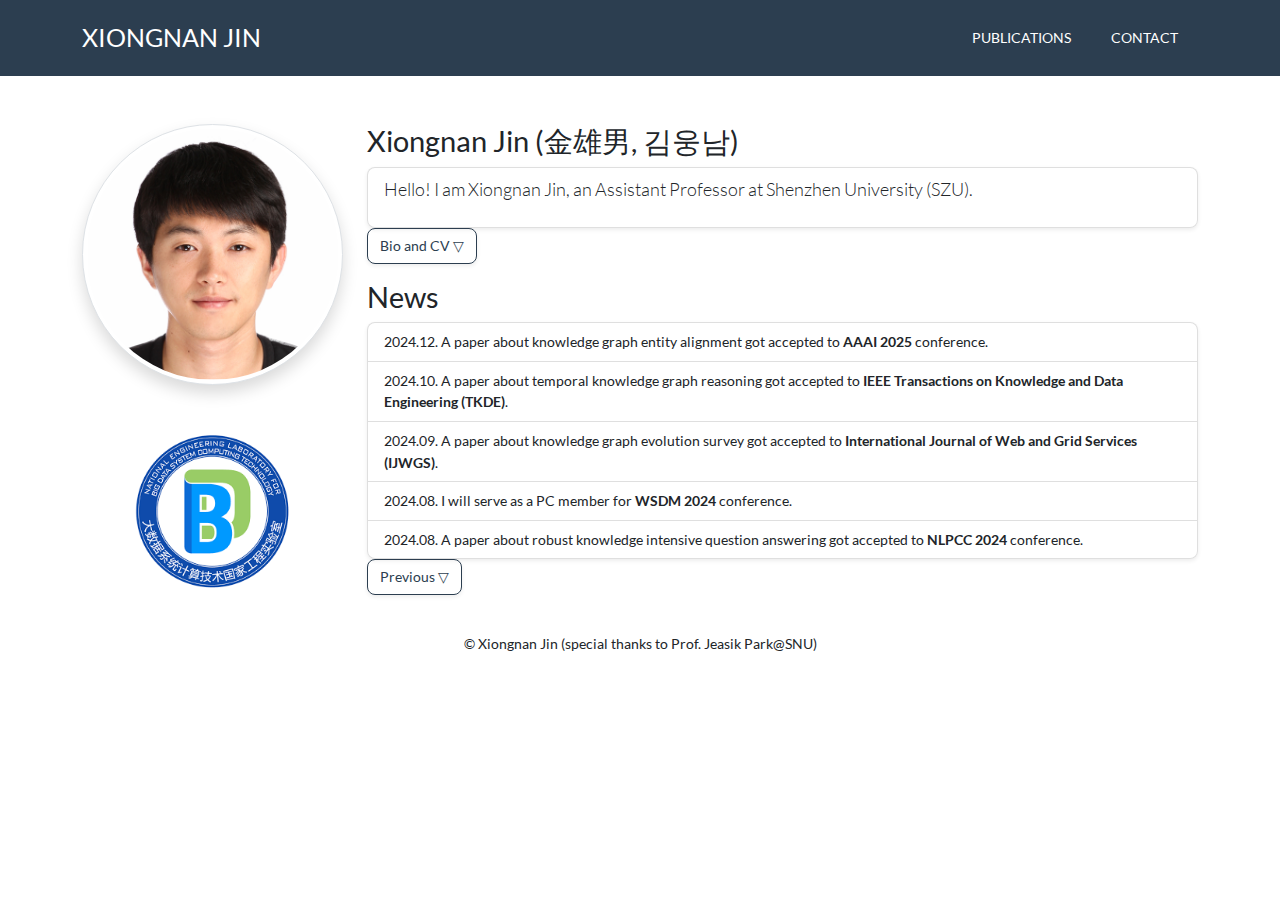
<file: index.html>
<!DOCTYPE html>
<html lang="en">

<head>
	<link rel="shortcut icon" type="image/x-icon" href="https://jinxiongnan.github.io/favicon.ico">
    <meta charset="utf-8">
    <meta http-equiv="X-UA-Compatible" content="IE=edge">
    <meta name="viewport" content="width=device-width, initial-scale=1">
    <meta name="description" content="">
    <meta name="author" content="">
    <title>Xiongnan Jin</title>
    <!-- Custom CSS (https://github.com/StartBootstrap/startbootstrap-freelancer/releases/tag/v7.0.5)-->
    <link href="static/css/styles.css" rel="stylesheet">
    <!-- Custom Fonts -->
    <link href="static/css/0176e2918d074e978fd68b833f3565b9.css" rel="stylesheet" type="text/css">
</head>

<body id="page-top" class="index">

<nav class="navbar navbar-expand-lg bg-secondary fixed-top text-uppercase" id="mainNav">
	<div class="container">
		<a class="navbar-brand" href="https://jinxiongnan.github.io">Xiongnan Jin</a>
		<button class="navbar-toggler font-weight-bold bg-primary text-white" type="button" data-bs-toggle="collapse" data-bs-target="#navbarResponsive" aria-controls="navbarResponsive" aria-expanded="false" aria-label="Toggle navigation">
			Menu
			<i class="fas fa-bars"></i>
		</button>
		<div class="collapse navbar-collapse" id="navbarResponsive">
			<ul class="navbar-nav ms-auto">
				<li class="nav-item mx-0 mx-lg-1"><a class="nav-link py-3 px-0 px-lg-3" href="https://jinxiongnan.github.io"></a></li>
				<li class="nav-item mx-0 mx-lg-1"><a class="nav-link  py-3 px-0 px-lg-3" href="https://jinxiongnan.github.io/publications">Publications</a></li>
				<li class="nav-item mx-0 mx-lg-1"><a class="nav-link  py-3 px-0 px-lg-3" href="https://jinxiongnan.github.io/contact">Contact</a></li>
			</ul>
		</div>
	</div>
</nav>


<div class="container mt-4">
	<div class="row gx-4 gy-4">
		<div class="col-lg-12 text-start">
			<h3><br></h3>
			<h3><br></h3>
		</div>
		<div class="col-lg-3" style="display: grid; place-items: center;">
			<img src="static/picture/xiongnan.jpg" class="shadow rounded-circle img-thumbnail">
			<br>
			<br>
			<a href="https://jinxiongnan.github.io/lab"><img src="static/picture/lab_logo.png" class="img-thumbnail" width="200" height="200" style="border: none;"></a>
		</div>
		<div class="col-lg-9">
			<h2>Xiongnan Jin (金雄男, 김웅남)</h2>
			<ul class="list-group shadow-sm">
				<li class="list-group-item">
					<p class="lead">Hello! I am Xiongnan Jin, an Assistant Professor at Shenzhen University (SZU).</p>
				</li>
			</ul>
			<button class="btn btn-outline-secondary shadow-sm" type="button" data-bs-toggle="collapse" data-bs-target="#bio" aria-expanded="false" aria-controls="bio">
				Bio and CV &#9661;
			</button>
			<div class="collapse" id="bio">
				<ul class="list-group shadow-sm">
					<li class="list-group-item">
Xiongnan Jin is an Assistant Professor at <a href="https://en.szu.edu.cn/" target="_blank">Shenzhen University</a>. He received his Bachelor’s degree from <a href="https://www.zju.edu.cn/english/" target="_blank">Zhejiang University</a>, 
and integrated Ph.D. degree from <a href="https://yonsei.ac.kr/" target="_blank">Yonsei University</a> (supervised by <a href="https://scholar.google.com/citations?user=xFohNkYAAAAJ&hl=en&oi=ao" target="_blank">Prof. Kyong-Ho Lee</a>). 
Before joining Shenzhen University, he was a senior researcher at <a href="https://en.zhejianglab.cn/" target="_blank">Zhejiang Lab</a> and a post-doc researcher at <a href="https://https://www.nist.gov/" target="_blank">National Institute of Standards and Technology (NIST)</a>. 
His research interests lie on artificial intelligence topics, such as knowledge graphs, large models, multi-modal data, data mining, and natural language processing.</li>
					<li class="list-group-item">
						<img src = "static/picture/file-down.svg" width="32" height="32"><a href="cv_xiongnanjin.pdf" target="_blank">cv_xiongnanjin.pdf (updated on 2024/03/09)</a>
					</li>
				</ul>
			</div>
			<p></p>
			<h2>News</h2>
			<ul class="list-group shadow-sm">
				<li class="list-group-item">
					2024.12. A paper about knowledge graph entity alignment got accepted to <b>AAAI 2025</b> conference.
				</li>
				<li class="list-group-item">
					2024.10. A paper about temporal knowledge graph reasoning got accepted to <b>IEEE Transactions on Knowledge and Data Engineering (TKDE)</b>.
				</li>
				<li class="list-group-item">
					2024.09. A paper about knowledge graph evolution survey got accepted to <b>International Journal of Web and Grid Services (IJWGS)</b>.
				</li>
				<li class="list-group-item">
					2024.08. I will serve as a PC member for <b>WSDM 2024</b> conference.
				</li>
				<li class="list-group-item">
					2024.08. A paper about robust knowledge intensive question answering got accepted to <b>NLPCC 2024</b> conference.
				</li>
			</ul>
			<button class="btn btn-outline-secondary shadow-sm" type="button" data-bs-toggle="collapse" data-bs-target="#previousNews" aria-expanded="false" aria-controls="previousNews">
				Previous &#9661;
			</button>
			<div class="collapse" id="previousNews">
				<ul class="list-group shadow-sm">
					<li class="list-group-item">
						2024.07. A paper about sequential recommendation got accepted to <b>CIKM 2024</b> conference.
					</li>
					<li class="list-group-item">
						2024.07. I joined <a href="https://en.szu.edu.cn/" target="_blank">Shenzhen University (SZU)</a> as an assistant professor under <a href="https://bdsc.szu.edu.cn/home?lan=en" target="_blank">Dept. BDSC</a>.
					</li>
					<li class="list-group-item">
						2024.03. A paper about reasoning in temporal knowledge graphs got accepted to <b>NAACL 2024</b> conference.
					</li>
					<li class="list-group-item">
						2024.03. A paper about cross-domain recommendation got accepted to <b>World Wide Web</b> journal.
					</li>
					<li class="list-group-item">
					2024.01. A paper about trajectory representation learning got accepted to <b>IEEE Transactions on Intelligent Transportation Systems</b> journal.
					</li>
					<li class="list-group-item">
						2023.08. A research project was granted by <b>NSFC</b>, <b>PI</b>, "Research on Few-Shot Knowledge Graph Fusion based on a Mixed Space", 24.01-26.12.
					</li>
					<li class="list-group-item">
						2023.07. A paper about next-POI recommendation got accepted to <b>ICME</b> conference.
					</li>
					<li class="list-group-item">
						2021.11. I joined <a href="https://en.zhejianglab.cn/" target="_blank">Zhejiang Lab</a> as a senior researcher.
					</li>
					<li class="list-group-item">
						2020.01. I joined <a href="https://https://www.nist.gov/" target="_blank">National Institute of Standards and Technology (NIST)</a> as a post-doc researcher.
					</li>
				</ul>
			</div>
		</div>
	</div>
</div>
<!-- Footer -->
<footer>
		<div class="container">
				<div class="row">
						<div class="col-lg-12">
								<p><br></p>
								<p class="copyright text-center">&copy; Xiongnan Jin (special thanks to Prof. Jeasik Park@SNU)</p>
								<p><br></p>
						</div>
				</div>
		</div>
</footer>

<!-- Bootstrap 5.1.3 JavaScript-->
<script src="static/js/bootstrap.min.js"></script>
<!-- Theme JavaScript for Navbar -->
<script src="static/js/scripts.js"></script>

</body>

</html>
</file>
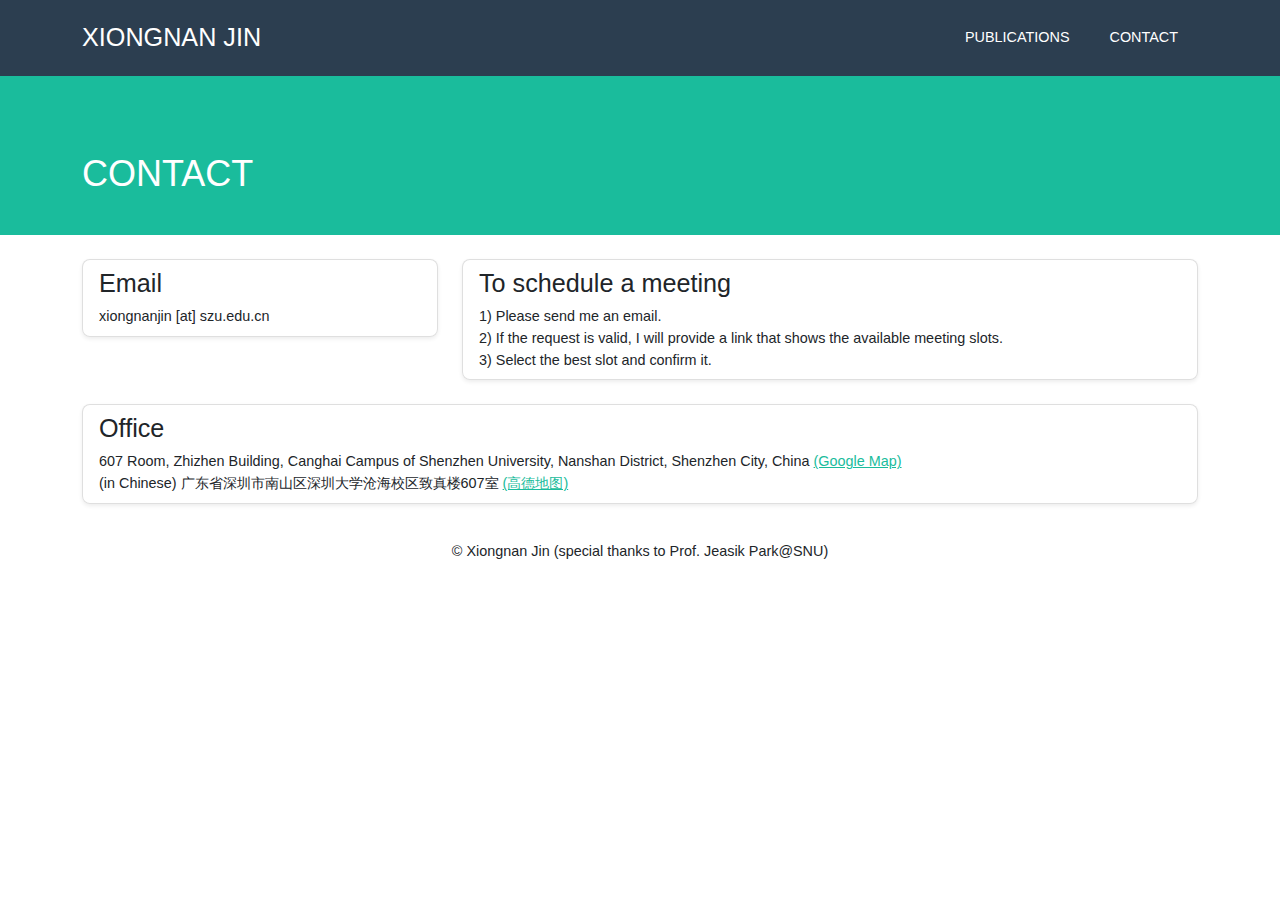
<file: contact/index.htm>
<!DOCTYPE html>
<!-- saved from url=(0027)https://jaesik.info/contact -->
<html lang="en"><head><meta http-equiv="Content-Type" content="text/html; charset=UTF-8">
    <link rel="shortcut icon" type="image/x-icon" href="https://jinxiongnan.github.io/favicon.ico">

    <meta http-equiv="X-UA-Compatible" content="IE=edge">
    <meta name="viewport" content="width=device-width, initial-scale=1">
    <meta name="description" content="">
    <meta name="author" content="">
    <title>Xiongnan Jin</title>
    <!-- Custom CSS (https://github.com/StartBootstrap/startbootstrap-freelancer/releases/tag/v7.0.5)-->
    <link href="./contact_files/styles.css" rel="stylesheet">
    <!-- Custom Fonts -->
    <link href="./contact_files/css" rel="stylesheet" type="text/css">
</head>

<body id="page-top" class="index" data-new-gr-c-s-check-loaded="14.1075.0" data-gr-ext-installed="">

<nav class="navbar navbar-expand-lg bg-secondary fixed-top text-uppercase" id="mainNav">
	<div class="container">
		<a class="navbar-brand" href="https://jinxiongnan.github.io/">Xiongnan Jin</a>
		<button class="navbar-toggler font-weight-bold bg-primary text-white" type="button" data-bs-toggle="collapse" data-bs-target="#navbarResponsive" aria-controls="navbarResponsive" aria-expanded="false" aria-label="Toggle navigation">
			Menu
			<i class="fas fa-bars"></i>
		</button>
		<div class="collapse navbar-collapse" id="navbarResponsive">
			<ul class="navbar-nav ms-auto">
				<li class="nav-item mx-0 mx-lg-1"><a class="nav-link py-3 px-0 px-lg-3" href="https://jinxiongnan.github.io"></a></li>
				<li class="nav-item mx-0 mx-lg-1"><a class="nav-link  py-3 px-0 px-lg-3" href="https://jinxiongnan.github.io/publications">Publications</a></li>
				<li class="nav-item mx-0 mx-lg-1"><a class="nav-link  py-3 px-0 px-lg-3" href="https://jinxiongnan.github.io/contact">Contact</a></li>
			</ul>
		</div>
	</div>
</nav>

<header class="masthead bg-primary text-white text-start">
	<div class="container d-flex align-items-left flex-column">
		<h1 class="text-uppercase mt-3">Contact</h1>
	</div>
</header>


<!-- Source -->
<div class="container mt-4">
	<div class="row gx-4 gy-4">
		<div class="col-lg-4 text-start">
			<ul class="list-group shadow-sm">
				<li class="list-group-item">
					<h3>Email</h3>
					xiongnanjin [at] szu.edu.cn
				</li>
			</ul>
		</div>
		<div class="col-lg-8 text-start">
			<ul class="list-group shadow-sm">
				<li class="list-group-item">
					<h3>To schedule a meeting</h3>
					1) Please send me an email.<br>
					2) If the request is valid, I will provide a link that shows the available meeting slots.<br>
					3) Select the best slot and confirm it.<br>
				</li>
			</ul>
		</div>
		<div class="col-12 text-start">
			<ul class="list-group shadow-sm">
				<li class="list-group-item">
					<h3>Office</h3>
					607 Room, Zhizhen Building, Canghai Campus of Shenzhen University, Nanshan District, Shenzhen City, China <a href="https://maps.app.goo.gl/RZrJ42y1iFU3BeuJ9" target="_blank">(Google Map)</a><br>
					(in Chinese) 广东省深圳市南山区深圳大学沧海校区致真楼607室 <a href="https://surl.amap.com/3tbRZNGYcJH/" target="_blank">(高德地图)</a><br>
				</li>
			</ul>
		</div>
	</div>
</div>
<!-- Footer -->
<footer>
		<div class="container">
				<div class="row">
						<div class="col-lg-12">
								<p><br></p>
								<p class="copyright text-center">© Xiongnan Jin (special thanks to Prof. Jeasik Park@SNU)</p>
								<p><br></p>
						</div>
				</div>
		</div>
</footer>

<!-- Bootstrap 5.1.3 JavaScript-->
<script src="./contact_files/bootstrap.min.js"></script>
<!-- Theme JavaScript for Navbar -->
<script src="./contact_files/scripts.js"></script>




</body><grammarly-desktop-integration data-grammarly-shadow-root="true"><template shadowrootmode="open"><style>
      div.grammarly-desktop-integration {
        position: absolute;
        width: 1px;
        height: 1px;
        padding: 0;
        margin: -1px;
        overflow: hidden;
        clip: rect(0, 0, 0, 0);
        white-space: nowrap;
        border: 0;
        -moz-user-select: none;
        -webkit-user-select: none;
        -ms-user-select:none;
        user-select:none;
      }

      div.grammarly-desktop-integration:before {
        content: attr(data-content);
      }
    </style><div aria-label="grammarly-integration" role="group" tabindex="-1" class="grammarly-desktop-integration" data-content="{&quot;mode&quot;:&quot;full&quot;,&quot;isActive&quot;:true,&quot;isUserDisabled&quot;:false}"></div></template></grammarly-desktop-integration></html>
</file>
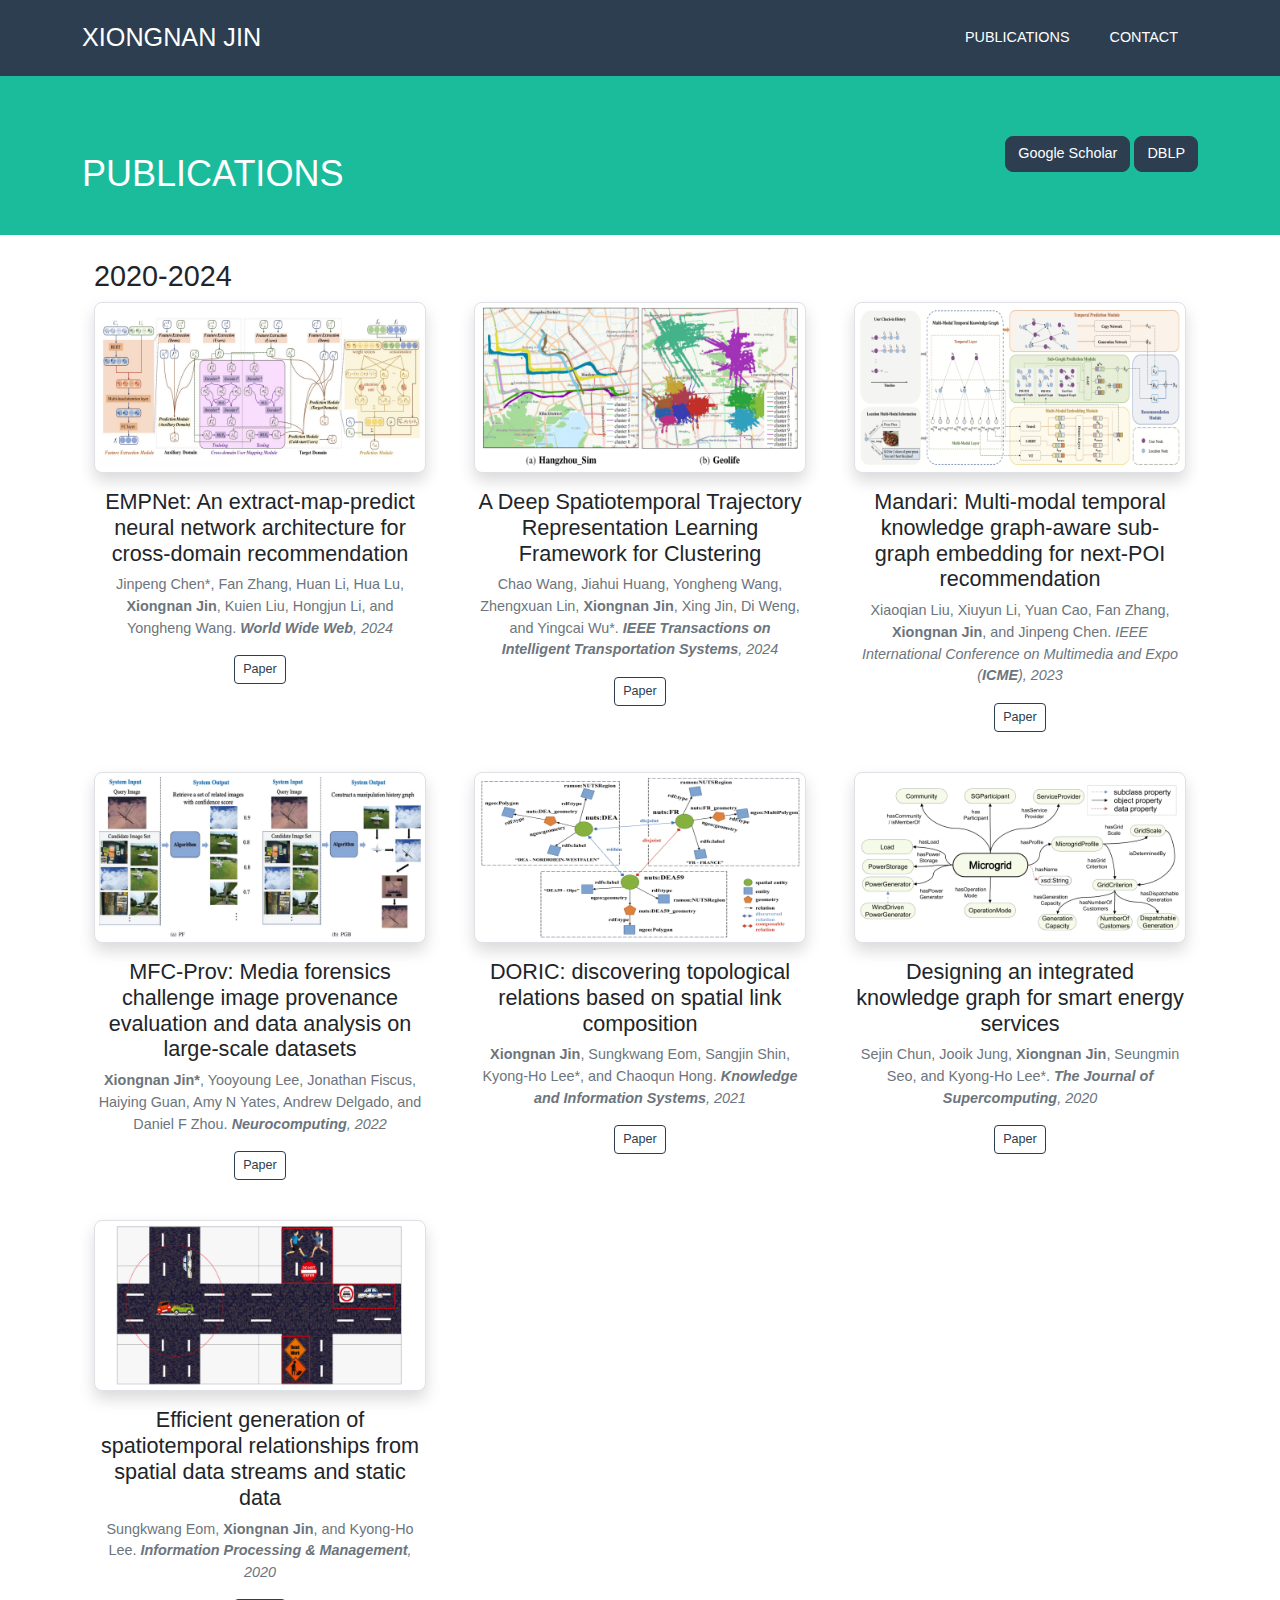
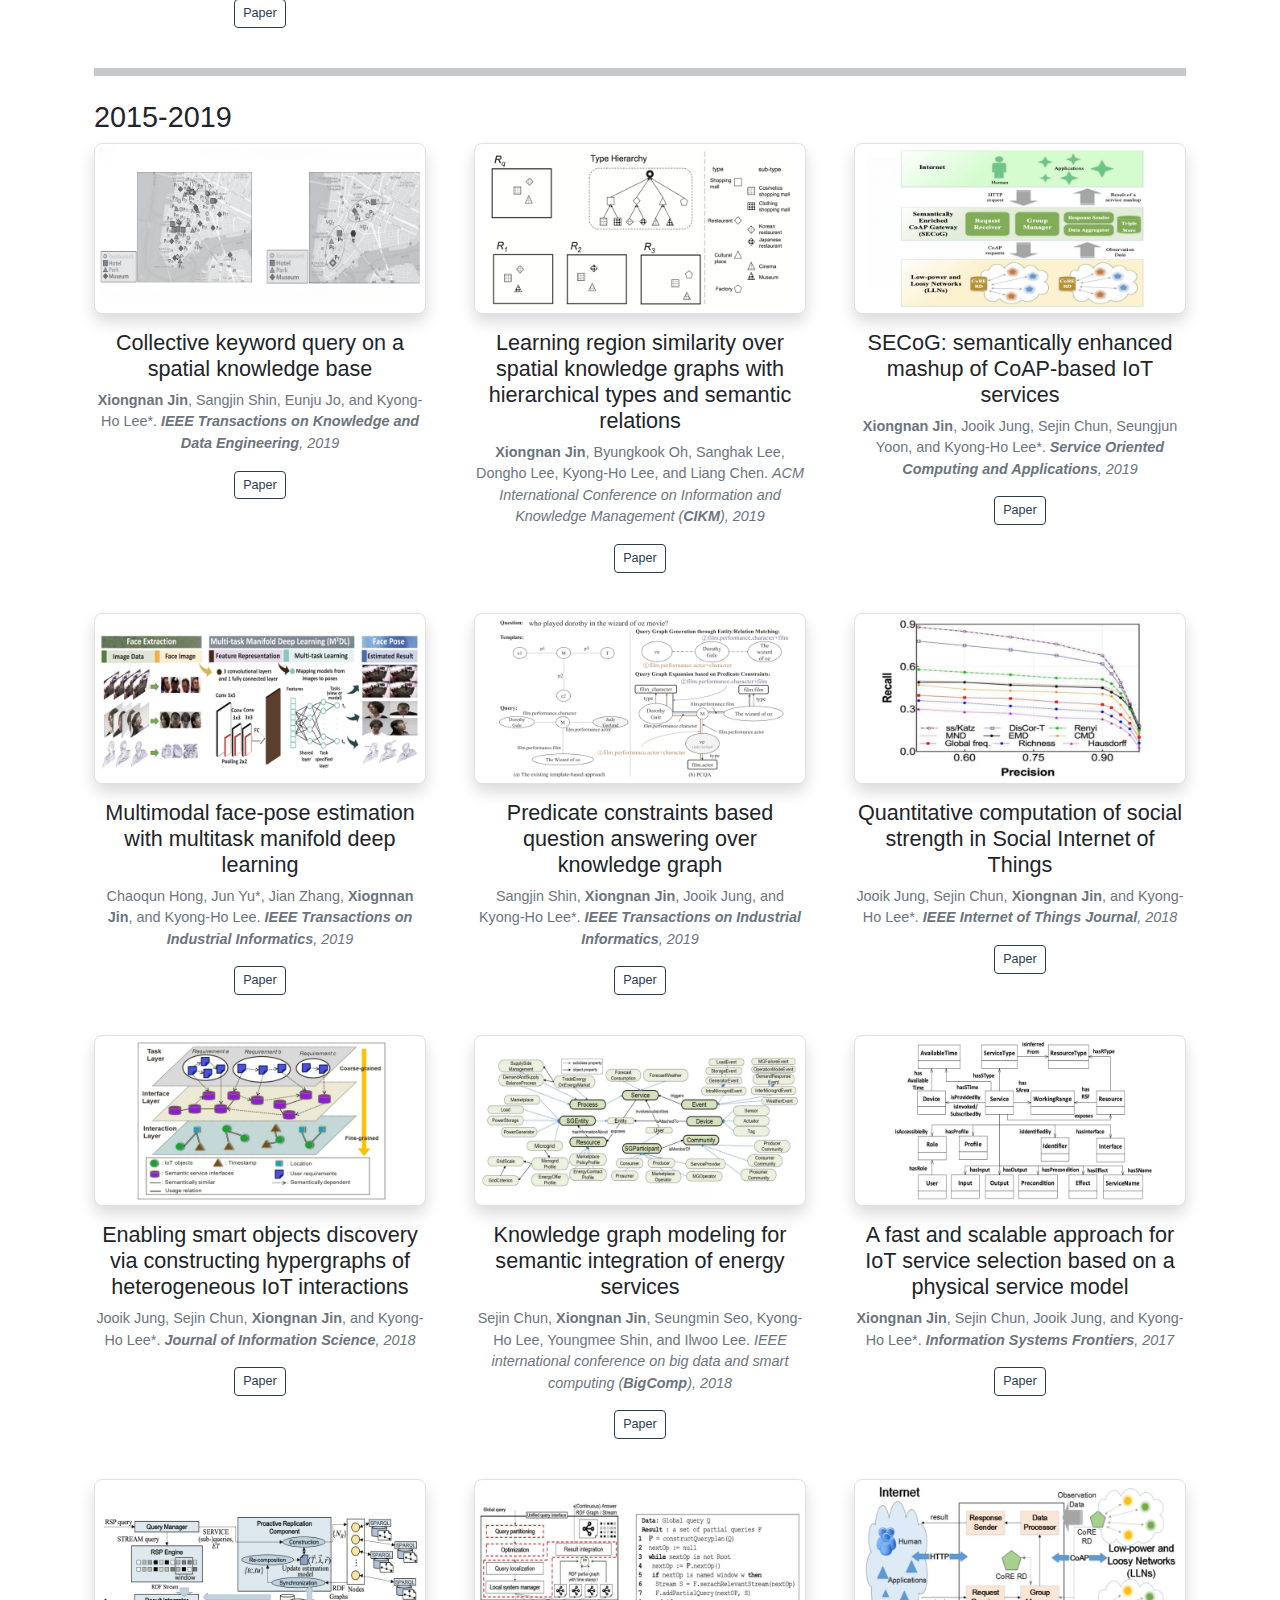
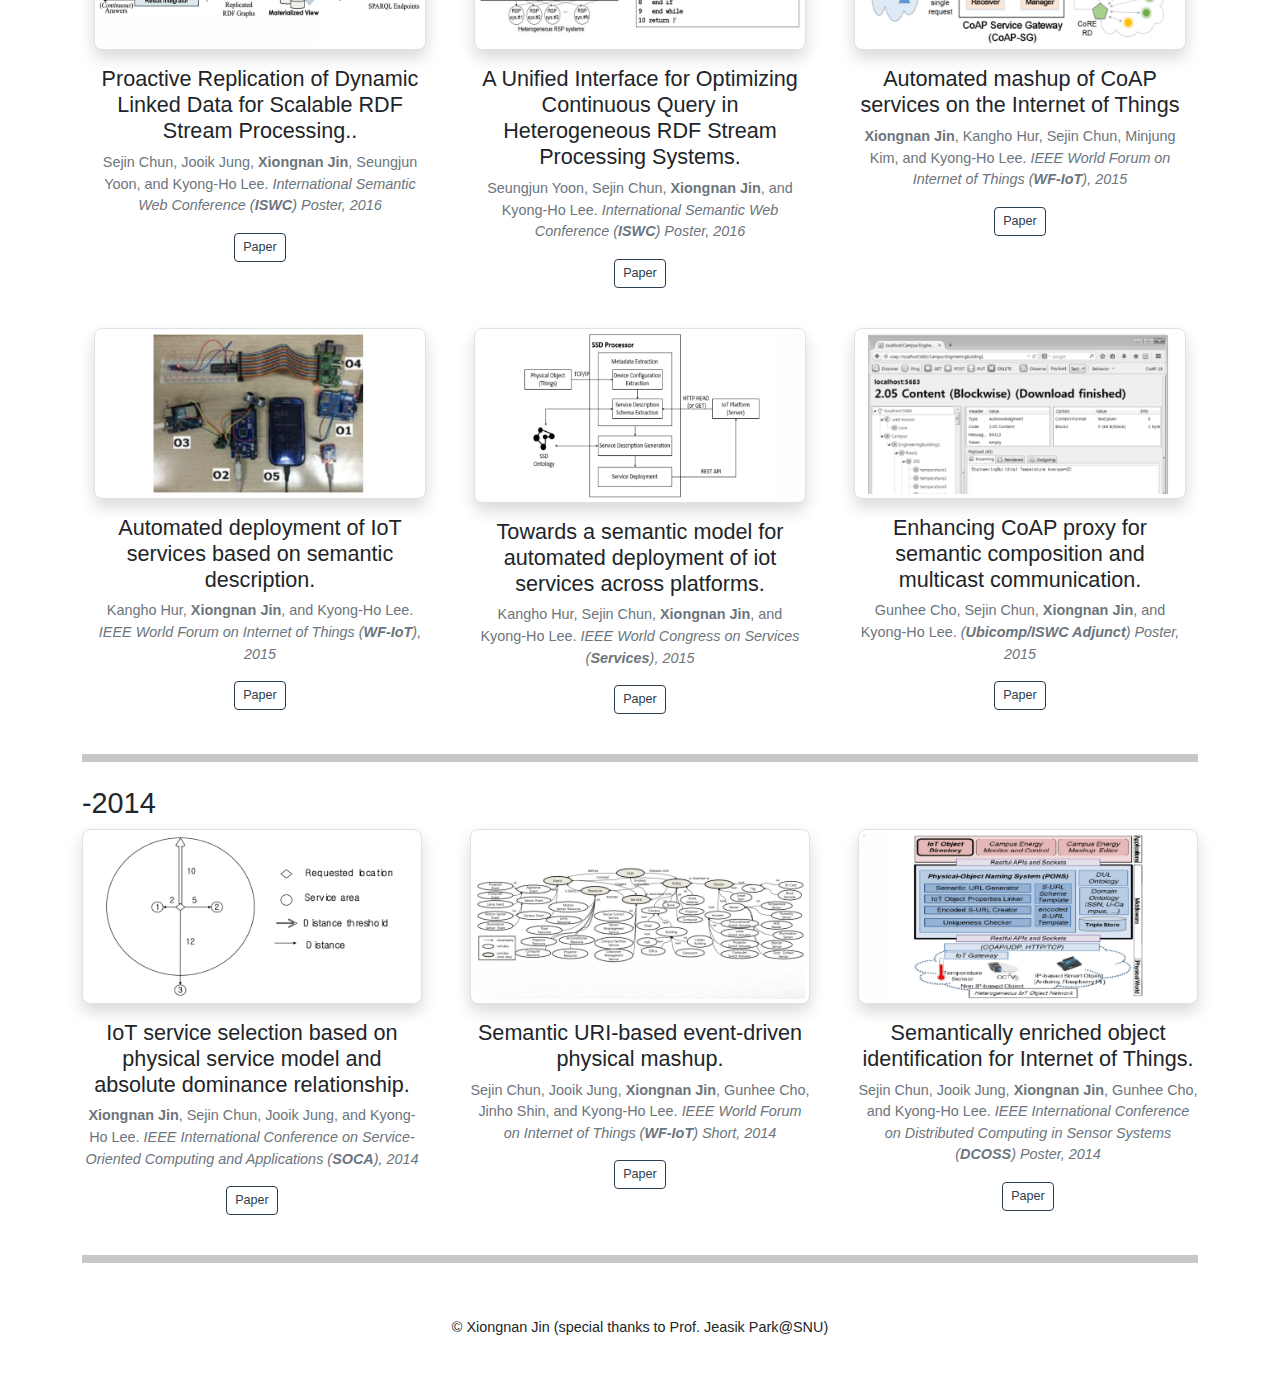
<file: publications/index.html>
<!DOCTYPE html>
<html lang="en"><head><meta http-equiv="Content-Type" content="text/html; charset=UTF-8">
	<link rel="shortcut icon" type="image/x-icon" href="https://jinxiongnan.github.io/favicon.ico">
    
    <meta http-equiv="X-UA-Compatible" content="IE=edge">
    <meta name="viewport" content="width=device-width, initial-scale=1">
    <meta name="description" content="">
    <meta name="author" content="">
    <title>Xiongnan Jin</title>
    <!-- Custom CSS (https://github.com/StartBootstrap/startbootstrap-freelancer/releases/tag/v7.0.5)-->
    <link href="./publications_files/styles.css" rel="stylesheet">
    <!-- Custom Fonts -->
    <link href="./publications_files/css" rel="stylesheet" type="text/css">
</head>

<body id="page-top" class="index" data-new-gr-c-s-check-loaded="14.1074.0" data-gr-ext-installed="">

<nav class="navbar navbar-expand-lg bg-secondary fixed-top text-uppercase" id="mainNav">
	<div class="container">
		<a class="navbar-brand" href="https://jinxiongnan.github.io/">Xiongnan Jin</a>
		<button class="navbar-toggler font-weight-bold bg-primary text-white" type="button" data-bs-toggle="collapse" data-bs-target="#navbarResponsive" aria-controls="navbarResponsive" aria-expanded="false" aria-label="Toggle navigation">
			Menu
			<i class="fas fa-bars"></i>
		</button>
		<div class="collapse navbar-collapse" id="navbarResponsive">
			<ul class="navbar-nav ms-auto">
				<li class="nav-item mx-0 mx-lg-1"><a class="nav-link py-3 px-0 px-lg-3" href="https://jinxiongnan.github.io"></a></li>
				<li class="nav-item mx-0 mx-lg-1"><a class="nav-link  py-3 px-0 px-lg-3" href="https://jinxiongnan.github.io/publications">Publications</a></li>
				<li class="nav-item mx-0 mx-lg-1"><a class="nav-link  py-3 px-0 px-lg-3" href="https://jinxiongnan.github.io/contact">Contact</a></li>
			</ul>
		</div>
	</div>
</nav>

<header class="masthead bg-primary text-white">
	<div class="container">
		<div class="row">
			<div class="col-lg-6 text-start">
				<h1 class="text-uppercase mt-3">Publications</h1>
			</div>
			<div class="col-lg-6 text-end">
				<a href="https://scholar.google.com/citations?user=xqEmRngAAAAJ&amp;hl=en" target="_blank" class="btn btn-secondary" role="button">
					<span class="glyphicon glyphicon-search"></span> Google Scholar
				</a>
				<a href="https://dblp.org/pid/147/7736.html" target="_blank" class="btn btn-secondary" role="button">
					<span class="glyphicon glyphicon-search"></span> DBLP
				</a>
			</div>
		</div>
	</div>
</header>


<script async="" defer="" src="./publications_files/buttons.js"></script>
<div class="container"> <!-- begin of publication list -->

<div class="container mt-4">
<div class="row">
	<div class="col-lg-12 text-start">
		<h2>2020-2024</h2>
	</div>
</div>
</div>

<div class="container">
	<div class="row gx-5 gy-4">
		<div class="col-lg-4 text-center" id="2024_jpchen_worldwideweb">
			<img src="./publications_files/2024_jpchen_worldwideweb_4.png" class="img-fluid rounded float-center img-thumbnail shadow mb-3">
			<h4>EMPNet: An extract-map-predict neural network architecture for cross-domain recommendation</h4>
			<p class="text-muted">
				Jinpeng Chen*, Fan Zhang, Huan Li, Hua Lu, <b>Xiongnan Jin</b>, Kuien Liu, Hongjun Li, and Yongheng Wang.
				<em><b>World Wide Web</b>, 2024</em>
			</p>
			<p>
				<a href="https://link.springer.com/article/10.1007/s11280-024-01240-z" target="_blank" class="btn btn-outline-secondary btn-sm" role="button"> Paper</a>
			</p>
			<div class="collapse" id="2024_jpchen_worldwideweb_bibtex_button">
				<div class="card">
					<div class="card-body">
						<p class="card-text text-start fw-lighter">
							@article{chen2024empnet,<br>
								title={EMPNet: An extract-map-predict neural network architecture for cross-domain recommendation},<br>
								author={Chen, Jinpeng and Zhang, Fan and Li, Huan and Lu, Hua and Jin, Xiongnan and Liu, Kuien and Li, Hongjun and Wang, Yongheng},<br>
								journal={World Wide Web},<br>
								volume={27},<br>
								number={2},<br>
								pages={12},<br>
								year={2024},<br>
								publisher={Springer}
							  }
						</p>
					</div>
				</div>
			</div>
		</div>
		<div class="col-lg-4 text-center" id="2024_cwang_tits">
			<img src="./publications_files/2024_cwang_tits_3.png" class="img-fluid rounded float-center img-thumbnail shadow mb-3">
			<h4>A Deep Spatiotemporal Trajectory Representation Learning Framework for Clustering</h4>
			<p class="text-muted">
				Chao Wang, Jiahui Huang, Yongheng Wang, Zhengxuan Lin, <b>Xiongnan Jin</b>, Xing Jin, Di Weng, and Yingcai Wu*.
				<em><b>IEEE Transactions on Intelligent Transportation Systems</b>, 2024</em>
			</p>
			<p>
				<a href="https://ieeexplore.ieee.org/abstract/document/10403544" target="_blank" class="btn btn-outline-secondary btn-sm" role="button"> Paper</a>
			</p>
			<div class="collapse" id="2024_cwang_tits_bibtex_button">
				<div class="card">
					<div class="card-body">
						<p class="card-text text-start fw-lighter">
							@article{wang2024deep,<br>
								title={A Deep Spatiotemporal Trajectory Representation Learning Framework for Clustering},<br>
								author={Wang, Chao and Huang, Jiahui and Wang, Yongheng and Lin, Zhengxuan and Jin, Xiongnan and Jin, Xing and Weng, Di and Wu, Yingcai},<br>
								journal={IEEE Transactions on Intelligent Transportation Systems},<br>
								year={2024},<br>
								publisher={IEEE}
							  }
						</p>
					</div>
				</div>
			</div>
		</div>
		<div class="col-lg-4 text-center" id="2023_xqliu_icme">
			<img src="./publications_files/2023_xqliu_icme_1.png" class="img-fluid rounded float-center img-thumbnail shadow mb-3">
			<h4>Mandari: Multi-modal temporal knowledge graph-aware sub-graph embedding for next-POI recommendation</h4>
			<p class="text-muted">
				Xiaoqian Liu, Xiuyun Li, Yuan Cao, Fan Zhang, <b>Xiongnan Jin</b>, and Jinpeng Chen.
				<em>IEEE International Conference on Multimedia and Expo (<b>ICME</b>), 2023</em>
			</p>
			<p>
				<a href="https://ieeexplore.ieee.org/abstract/document/10219947" target="_blank" class="btn btn-outline-secondary btn-sm" role="button"> Paper</a>
			</p>
			<div class="collapse" id="2023_xqliu_icme_bibtex_button">
				<div class="card">
					<div class="card-body">
						<p class="card-text text-start fw-lighter">
							@inproceedings{liu2023mandari,<br>
								title={Mandari: Multi-modal temporal knowledge graph-aware sub-graph embedding for next-POI recommendation},<br>
								author={Liu, Xiaoqian and Li, Xiuyun and Cao, Yuan and Zhang, Fan and Jin, Xiongnan and Chen, Jinpeng},<br>
								booktitle={2023 IEEE International Conference on Multimedia and Expo (ICME)},<br>
								pages={1529--1534},<br>
								year={2023},<br>
								organization={IEEE}
							  }
						</p>
					</div>
				</div>
			</div>
		</div>
		<div class="col-lg-4 text-center" id="2022_neurocomputing">
			<img src="./publications_files/2022_neurocomputing_1.png" class="img-fluid rounded float-center img-thumbnail shadow mb-3">
			<h4>MFC-Prov: Media forensics challenge image provenance evaluation and data analysis on large-scale datasets</h4>
			<p class="text-muted">
				<b>Xiongnan Jin*</b>, Yooyoung Lee, Jonathan Fiscus, Haiying Guan, Amy N Yates, Andrew Delgado, and Daniel F Zhou.
				<em><b>Neurocomputing</b>, 2022</em>
			</p>
			<p>
				<a href="https://www.sciencedirect.com/science/article/abs/pii/S0925231221015289" target="_blank" class="btn btn-outline-secondary btn-sm" role="button"> Paper</a>
			</p>
			<div class="collapse" id="2022_neurocomputing_bibtex_button">
				<div class="card">
					<div class="card-body">
						<p class="card-text text-start fw-lighter">
							@article{jin2022mfc,<br>
								title={MFC-Prov: Media forensics challenge image provenance evaluation and data analysis on large-scale datasets},<br>
								author={Jin, Xiongnan and Lee, Yooyoung and Fiscus, Jonathan and Guan, Haiying and Yates, Amy N and Delgado, Andrew and Zhou, Daniel F},<br>
								journal={Neurocomputing},<br>
								volume={470},<br>
								pages={76--88},<br>
								year={2022},<br>
								publisher={Elsevier}
							  }
						</p>
					</div>
				</div>
			</div>
		</div>
		<div class="col-lg-4 text-center" id="2021_kais">
			<img src="./publications_files/2021_kais_2.png" class="img-fluid rounded float-center img-thumbnail shadow mb-3">
			<h4>DORIC: discovering topological relations based on spatial link composition</h4>
			<p class="text-muted">
				<b>Xiongnan Jin</b>, Sungkwang Eom, Sangjin Shin, Kyong-Ho Lee*, and Chaoqun Hong.
				<em><b>Knowledge and Information Systems</b>, 2021</em>
			</p>
			<p>
				<a href="https://link.springer.com/article/10.1007/s10115-021-01603-2" target="_blank" class="btn btn-outline-secondary btn-sm" role="button"> Paper</a>
			</p>
			<div class="collapse" id="2021_kais_bibtex_button">
				<div class="card">
					<div class="card-body">
						<p class="card-text text-start fw-lighter">
							@article{jin2021doric,<br>
								title={DORIC: discovering topological relations based on spatial link composition},<br>
								author={Jin, Xiongnan and Eom, Sungkwang and Shin, Sangjin and Lee, Kyong-Ho and Hong, Chaoqun},<br>
								journal={Knowledge and Information Systems},<br>
								volume={63},<br>
								number={10},<br>
								pages={2645--2669},<br>
								year={2021},<br>
								publisher={Springer}
							  }
						</p>
					</div>
				</div>
			</div>
		</div>
		<div class="col-lg-4 text-center" id="2020_sjchun_supercomputing">
			<img src="./publications_files/2020_sjchun_supercomputing.png" class="img-fluid rounded float-center img-thumbnail shadow mb-3">
			<h4>Designing an integrated knowledge graph for smart energy services</h4>
			<p class="text-muted">
				Sejin Chun, Jooik Jung, <b>Xiongnan Jin</b>, Seungmin Seo, and Kyong-Ho Lee*.
				<em><b>The Journal of Supercomputing</b>, 2020</em>
			</p>
			<p>
				<a href="https://link.springer.com/article/10.1007/s11227-018-2672-3" target="_blank" class="btn btn-outline-secondary btn-sm" role="button"> Paper</a>
			</p>
			<div class="collapse" id="2020_sjchun_supercomputing_bibtex_button">
				<div class="card">
					<div class="card-body">
						<p class="card-text text-start fw-lighter">
							@article{chun2020designing,<br>
								title={Designing an integrated knowledge graph for smart energy services},<br>
								author={Chun, Sejin and Jung, Jooik and Jin, Xiongnan and Seo, Seungmin and Lee, Kyong-Ho},<br>
								journal={The Journal of Supercomputing},<br>
								volume={76},<br>
								pages={8058--8085},<br>
								year={2020},<br>
								publisher={Springer}<br>
							  }
						</p>
					</div>
				</div>
			</div>
		</div>
		<div class="col-lg-4 text-center" id="2020_skeom_ipm">
			<img src="./publications_files/2020_skeom_ipm.png" class="img-fluid rounded float-center img-thumbnail shadow mb-3">
			<h4>Efficient generation of spatiotemporal relationships from spatial data streams and static data</h4>
			<p class="text-muted">
				Sungkwang Eom, <b>Xiongnan Jin</b>, and Kyong-Ho Lee.
				<em><b>Information Processing & Management</b>, 2020</em>
			</p>
			<p>
				<a href="https://www.sciencedirect.com/science/article/abs/pii/S0306457319302845" target="_blank" class="btn btn-outline-secondary btn-sm" role="button"> Paper</a>
			</p>
			<div class="collapse" id="2020_skeom_ipm_bibtex_button">
				<div class="card">
					<div class="card-body">
						<p class="card-text text-start fw-lighter">
							@article{eom2020efficient,<br>
								title={Efficient generation of spatiotemporal relationships from spatial data streams and static data},<br>
								author={Eom, Sungkwang and Jin, Xiongnan and Lee, Kyong-Ho},<br>
								journal={Information Processing \& Management},<br>
								volume={57},<br>
								number={3},<br>
								pages={102205},<br>
								year={2020},<br>
								publisher={Elsevier}
							  }
						</p>
					</div>
				</div>
			</div>
		</div>
	</div>
</div>

<div class="container mt-4">
	<hr class="py-1">
</div>

<div class="container mt-4">
	<div class="row">
		<div class="col-lg-12 text-start">
			<h2>2015-2019</h2>
		</div>
	</div>
	</div>
	
	<div class="container">
		<div class="row gx-5 gy-4">
			<div class="col-lg-4 text-center" id="2019_tkde">
				<img src="./publications_files/2019_tkde.png" class="img-fluid rounded float-center img-thumbnail shadow mb-3">
				<h4>Collective keyword query on a spatial knowledge base</h4>
				<p class="text-muted">
					<b>Xiongnan Jin</b>, Sangjin Shin, Eunju Jo, and Kyong-Ho Lee*.
					<em><b>IEEE Transactions on Knowledge and Data Engineering</b>, 2019</em>
				</p>
				<p>
					<a href="https://ieeexplore.ieee.org/abstract/document/8478325/" target="_blank" class="btn btn-outline-secondary btn-sm" role="button"> Paper</a>
				</p>
				<div class="collapse" id="2019_tkde_bibtex_button">
					<div class="card">
						<div class="card-body">
							<p class="card-text text-start fw-lighter">
								@article{jin2018collective,<br>
									title={Collective keyword query on a spatial knowledge base},<br>
									author={Jin, Xiongnan and Shin, Sangjin and Jo, Eunju and Lee, Kyong-Ho},<br>
									journal={IEEE Transactions on Knowledge and Data Engineering},<br>
									volume={31},<br>
									number={11},<br>
									pages={2051--2062},<br>
									year={2018},<br>
									publisher={IEEE}
								  }
							</p>
						</div>
					</div>
				</div>
			</div>
			<div class="col-lg-4 text-center" id="2019_cikm">
				<img src="./publications_files/2019_cikm.png" class="img-fluid rounded float-center img-thumbnail shadow mb-3">
				<h4>Learning region similarity over spatial knowledge graphs with hierarchical types and semantic relations</h4>
				<p class="text-muted">
					<b>Xiongnan Jin</b>, Byungkook Oh, Sanghak Lee, Dongho Lee, Kyong-Ho Lee, and Liang Chen.
					<em>ACM International Conference on Information and Knowledge Management (<b>CIKM</b>), 2019</em>
				</p>
				<p>
					<a href="https://dl.acm.org/doi/abs/10.1145/3357384.3358008" target="_blank" class="btn btn-outline-secondary btn-sm" role="button"> Paper</a>
				</p>
				<div class="collapse" id="2019_cikm_bibtex_button">
					<div class="card">
						<div class="card-body">
							<p class="card-text text-start fw-lighter">
								@inproceedings{jin2019learning,<br>
									title={Learning region similarity over spatial knowledge graphs with hierarchical types and semantic relations},<br>
									author={Jin, Xiongnan and Oh, Byungkook and Lee, Sanghak and Lee, Dongho and Lee, Kyong-Ho and Chen, Liang},<br>
									booktitle={Proceedings of the 28th ACM International Conference on Information and Knowledge Management},<br>
									pages={669--678},<br>
									year={2019}
								  }
							</p>
						</div>
					</div>
				</div>
			</div>
			<div class="col-lg-4 text-center" id="2019_socaj">
				<img src="./publications_files/2019_socaj.png" class="img-fluid rounded float-center img-thumbnail shadow mb-3">
				<h4>SECoG: semantically enhanced mashup of CoAP-based IoT services</h4>
				<p class="text-muted">
					<b>Xiongnan Jin</b>, Jooik Jung, Sejin Chun, Seungjun Yoon, and Kyong-Ho Lee*.
					<em><b>Service Oriented Computing and Applications</b>, 2019</em>
				</p>
				<p>
					<a href="https://link.springer.com/article/10.1007/s11761-019-00254-0" target="_blank" class="btn btn-outline-secondary btn-sm" role="button"> Paper</a>
				</p>
				<div class="collapse" id="2019_socaj_bibtex_button">
					<div class="card">
						<div class="card-body">
							<p class="card-text text-start fw-lighter">
								@article{jin2019secog,<br>
									title={SECoG: semantically enhanced mashup of CoAP-based IoT services},<br>
									author={Jin, Xiongnan and Jung, Jooik and Chun, Sejin and Yoon, Seungjun and Lee, Kyong-Ho},<br>
									journal={Service Oriented Computing and Applications},<br>
									volume={13},<br>
									pages={81--94},<br>
									year={2019},<br>
									publisher={Springer}
								  }
							</p>
						</div>
					</div>
				</div>
			</div>
			<div class="col-lg-4 text-center" id="2019_cqhong_tii">
				<img src="./publications_files/2019_cqhong_tii.png" class="img-fluid rounded float-center img-thumbnail shadow mb-3">
				<h4>Multimodal face-pose estimation with multitask manifold deep learning</h4>
				<p class="text-muted">
					Chaoqun Hong, Jun Yu*, Jian Zhang, <b>Xiognnan Jin</b>, and Kyong-Ho Lee.
					<em><b>IEEE Transactions on Industrial Informatics</b>, 2019</em>
				</p>
				<p>
					<a href="https://ieeexplore.ieee.org/abstract/document/8554134/" target="_blank" class="btn btn-outline-secondary btn-sm" role="button"> Paper</a>
				</p>
				<div class="collapse" id="2019_cqhong_tii_bibtex_button">
					<div class="card">
						<div class="card-body">
							<p class="card-text text-start fw-lighter">
								@article{hong2018multimodal,<br>
									title={Multimodal face-pose estimation with multitask manifold deep learning},<br>
									author={Hong, Chaoqun and Yu, Jun and Zhang, Jian and Jin, Xiongnan and Lee, Kyong-Ho},<br>
									journal={IEEE transactions on industrial informatics},<br>
									volume={15},<br>
									number={7},<br>
									pages={3952--3961},<br>
									year={2018},<br>
									publisher={IEEE}
								  }
							</p>
						</div>
					</div>
				</div>
			</div>
			<div class="col-lg-4 text-center" id="2019_sjshin_ipm">
				<img src="./publications_files/2019_sjshin_ipm.png" class="img-fluid rounded float-center img-thumbnail shadow mb-3">
				<h4>Predicate constraints based question answering over knowledge graph</h4>
				<p class="text-muted">
					Sangjin Shin, <b>Xiongnan Jin</b>, Jooik Jung, and Kyong-Ho Lee*.
					<em><b>IEEE Transactions on Industrial Informatics</b>, 2019</em>
				</p>
				<p>
					<a href="https://www.sciencedirect.com/science/article/pii/S0306457318303595" target="_blank" class="btn btn-outline-secondary btn-sm" role="button"> Paper</a>
				</p>
				<div class="collapse" id="2019_sjshin_ipm_bibtex_button">
					<div class="card">
						<div class="card-body">
							<p class="card-text text-start fw-lighter">
								@article{shin2019predicate,<br>
									title={Predicate constraints based question answering over knowledge graph},<br>
									author={Shin, Sangjin and Jin, Xiongnan and Jung, Jooik and Lee, Kyong-Ho},<br>
									journal={Information Processing \& Management},<br>
									volume={56},<br>
									number={3},<br>
									pages={445--462},<br>
									year={2019},<br>
									publisher={Elsevier}
								  }
							</p>
						</div>
					</div>
				</div>
			</div>
			<div class="col-lg-4 text-center" id="2018_jijung_iotj">
				<img src="./publications_files/2018_jijung_iotj.png" class="img-fluid rounded float-center img-thumbnail shadow mb-3">
				<h4>Quantitative computation of social strength in Social Internet of Things</h4>
				<p class="text-muted">
					Jooik Jung, Sejin Chun, <b>Xiongnan Jin</b>, and Kyong-Ho Lee*.
					<em><b>IEEE Internet of Things Journal</b>, 2018</em>
				</p>
				<p>
					<a href="https://ieeexplore.ieee.org/abstract/document/8463599/" target="_blank" class="btn btn-outline-secondary btn-sm" role="button"> Paper</a>
				</p>
				<div class="collapse" id="2018_jijung_iotj_bibtex_button">
					<div class="card">
						<div class="card-body">
							<p class="card-text text-start fw-lighter">
								@article{jung2018quantitative,<br>
									title={Quantitative computation of social strength in Social Internet of Things},<br>
									author={Jung, Jooik and Chun, Sejin and Jin, Xiongnan and Lee, Kyong-Ho},<br>
									journal={IEEE Internet of Things Journal},<br>
									volume={5},<br>
									number={5},<br>
									pages={4066--4075},<br>
									year={2018},<br>
									publisher={IEEE}
								  }
							</p>
						</div>
					</div>
				</div>
			</div>
			<div class="col-lg-4 text-center" id="2018_jijung_jis">
				<img src="./publications_files/2018_jijung_jis.png" class="img-fluid rounded float-center img-thumbnail shadow mb-3">
				<h4>Enabling smart objects discovery via constructing hypergraphs of heterogeneous IoT interactions</h4>
				<p class="text-muted">
					Jooik Jung, Sejin Chun, <b>Xiongnan Jin</b>, and Kyong-Ho Lee*.
					<em><b>Journal of Information Science</b>, 2018</em>
				</p>
				<p>
					<a href="https://journals.sagepub.com/doi/abs/10.1177/0165551516674164" target="_blank" class="btn btn-outline-secondary btn-sm" role="button"> Paper</a>
				</p>
				<div class="collapse" id="2018_jijung_jis_bibtex_button">
					<div class="card">
						<div class="card-body">
							<p class="card-text text-start fw-lighter">
								@article{jung2018enabling,<br>
									title={Enabling smart objects discovery via constructing hypergraphs of heterogeneous IoT interactions},<br>
									author={Jung, Jooik and Chun, Sejin and Jin, Xiongnan and Lee, Kyong-Ho},<br>
									journal={Journal of Information Science},<br>
									volume={44},<br>
									number={1},<br>
									pages={110--124},<br>
									year={2018},<br>
									publisher={SAGE Publications Sage UK: London, England}
								  }
							</p>
						</div>
					</div>
				</div>
			</div>
			<div class="col-lg-4 text-center" id="2018_sjchun_bdsc">
				<img src="./publications_files/2018_sjchun_bdsc.png" class="img-fluid rounded float-center img-thumbnail shadow mb-3">
				<h4>Knowledge graph modeling for semantic integration of energy services</h4>
				<p class="text-muted">
					Sejin Chun, <b>Xiongnan Jin</b>, Seungmin Seo, Kyong-Ho Lee, Youngmee Shin, and Ilwoo Lee.
					<em>IEEE international conference on big data and smart computing (<b>BigComp</b>), 2018</em>
				</p>
				<p>
					<a href="https://ieeexplore.ieee.org/abstract/document/8367218/" target="_blank" class="btn btn-outline-secondary btn-sm" role="button"> Paper</a>
				</p>
				<div class="collapse" id="2018_sjchun_bdsc_bibtex_button">
					<div class="card">
						<div class="card-body">
							<p class="card-text text-start fw-lighter">
								@inproceedings{chun2018knowledge,<br>
									title={Knowledge graph modeling for semantic integration of energy services},<br>
									author={Chun, Sejin and Jin, Xiongnan and Seo, Seungmin and Lee, Kyong-Ho and Shin, Youngmee and Lee, Ilwoo},<br>
									booktitle={2018 IEEE international conference on big data and smart computing (BigComp)},<br>
									pages={732--735},<br>
									year={2018},<br>
									organization={IEEE}
								  }
							</p>
						</div>
					</div>
				</div>
			</div>
			<div class="col-lg-4 text-center" id="2017_isf">
				<img src="./publications_files/2017_isf.png" class="img-fluid rounded float-center img-thumbnail shadow mb-3">
				<h4>A fast and scalable approach for IoT service selection based on a physical service model</h4>
				<p class="text-muted">
					<b>Xiongnan Jin</b>, Sejin Chun, Jooik Jung, and Kyong-Ho Lee*.
					<em><b>Information Systems Frontiers</b>, 2017</em>
				</p>
				<p>
					<a href="https://link.springer.com/article/10.1007/s10796-016-9650-1" target="_blank" class="btn btn-outline-secondary btn-sm" role="button"> Paper</a>
				</p>
				<div class="collapse" id="2017_isf_bibtex_button">
					<div class="card">
						<div class="card-body">
							<p class="card-text text-start fw-lighter">
								@article{jin2017fast,<br>
									title={A fast and scalable approach for IoT service selection based on a physical service model},<br>
									author={Jin, Xiongnan and Chun, Sejin and Jung, Jooik and Lee, Kyong-Ho},<br>
									journal={Information Systems Frontiers},<br>
									volume={19},<br>
									pages={1357--1372},<br>
									year={2017},<br>
									publisher={Springer}
								  }
							</p>
						</div>
					</div>
				</div>
			</div>
			<div class="col-lg-4 text-center" id="2016_sjchun_iswc">
				<img src="./publications_files/2016_sjchun_iswc.png" class="img-fluid rounded float-center img-thumbnail shadow mb-3">
				<h4>Proactive Replication of Dynamic Linked Data for Scalable RDF Stream Processing..</h4>
				<p class="text-muted">
					Sejin Chun, Jooik Jung, <b>Xiongnan Jin</b>, Seungjun Yoon, and Kyong-Ho Lee.
					<em>International Semantic Web Conference (<b>ISWC</b>) Poster, 2016</em>
				</p>
				<p>
					<a href="https://citeseerx.ist.psu.edu/document?repid=rep1&type=pdf&doi=a2d4c1f4438fd06849edf912694789d1b83dc7bf" target="_blank" class="btn btn-outline-secondary btn-sm" role="button"> Paper</a>
				</p>
				<div class="collapse" id="2016_sjchun_iswc_bibtex_button">
					<div class="card">
						<div class="card-body">
							<p class="card-text text-start fw-lighter">
								@inproceedings{chun2016proactive,<br>
									title={Proactive Replication of Dynamic Linked Data for Scalable RDF Stream Processing.},<br>
									author={Chun, Sejin and Jung, Jooik and Jin, Xiongnan and Yoon, Seungjun and Lee, Kyong-Ho},<br>
									booktitle={ISWC (Posters \& Demos)},<br>
									year={2016},<br>
									organization={Citeseer}
								  }
							</p>
						</div>
					</div>
				</div>
			</div>
			<div class="col-lg-4 text-center" id="2016_sjyoon_iswc">
				<img src="./publications_files/2016_sjyoon_iswc.png" class="img-fluid rounded float-center img-thumbnail shadow mb-3">
				<h4>A Unified Interface for Optimizing Continuous Query in Heterogeneous RDF Stream Processing Systems.</h4>
				<p class="text-muted">
					Seungjun Yoon, Sejin Chun, <b>Xiongnan Jin</b>, and Kyong-Ho Lee.
					<em>International Semantic Web Conference (<b>ISWC</b>) Poster, 2016</em>
				</p>
				<p>
					<a href="https://ceur-ws.org/Vol-1690/paper85.pdf" target="_blank" class="btn btn-outline-secondary btn-sm" role="button"> Paper</a>
				</p>
				<div class="collapse" id="2016_sjyoon_iswc_bibtex_button">
					<div class="card">
						<div class="card-body">
							<p class="card-text text-start fw-lighter">
								@inproceedings{yoon2016unified,<br>
									title={A Unified Interface for Optimizing Continuous Query in Heterogeneous RDF Stream Processing Systems.},<br>
									author={Yoon, Seungjun and Chun, Sejin and Jin, Xiongnan and Lee, Kyong-Ho},<br>
									booktitle={ISWC (Posters \& Demos)},<br>
									year={2016}
								  }
							</p>
						</div>
					</div>
				</div>
			</div>
			<div class="col-lg-4 text-center" id="2015_wf-iot">
				<img src="./publications_files/2015_wf-iot.png" class="img-fluid rounded float-center img-thumbnail shadow mb-3">
				<h4>Automated mashup of CoAP services on the Internet of Things</h4>
				<p class="text-muted">
					<b>Xiongnan Jin</b>, Kangho Hur, Sejin Chun, Minjung Kim, and Kyong-Ho Lee.
					<em>IEEE World Forum on Internet of Things (<b>WF-IoT</b>), 2015</em>
				</p>
				<p>
					<a href="https://ieeexplore.ieee.org/abstract/document/7389063/" target="_blank" class="btn btn-outline-secondary btn-sm" role="button"> Paper</a>
				</p>
				<div class="collapse" id="2015_wf-iot_bibtex_button">
					<div class="card">
						<div class="card-body">
							<p class="card-text text-start fw-lighter">
								@inproceedings{jin2015automated,<br>
									title={Automated mashup of CoAP services on the Internet of Things},<br>
									author={Jin, Xiongnan and Hur, Kangho and Chun, Sejin and Kim, Minjung and Lee, Kyong-Ho},<br>
									booktitle={2015 IEEE 2nd World Forum on Internet of Things (WF-IoT)},<br>
									pages={262--267},<br>
									year={2015},<br>
									organization={IEEE}
								  }
							</p>
						</div>
					</div>
				</div>
			</div>
			<div class="col-lg-4 text-center" id="2015_khhur_wf-iot">
				<img src="./publications_files/2015_khhur_wf-iot.png" class="img-fluid rounded float-center img-thumbnail shadow mb-3">
				<h4>Automated deployment of IoT services based on semantic description.</h4>
				<p class="text-muted">
					Kangho Hur, <b>Xiongnan Jin</b>, and Kyong-Ho Lee.
					<em>IEEE World Forum on Internet of Things (<b>WF-IoT</b>), 2015</em>
				</p>
				<p>
					<a href="https://ieeexplore.ieee.org/abstract/document/7389024/" target="_blank" class="btn btn-outline-secondary btn-sm" role="button"> Paper</a>
				</p>
				<div class="collapse" id="2015_khhur_wf-iot_bibtex_button">
					<div class="card">
						<div class="card-body">
							<p class="card-text text-start fw-lighter">
								@inproceedings{hur2015automated,<br>
									title={Automated deployment of IoT services based on semantic description},<br>
									author={Hur, Kangho and Jin, Xiongnan and Lee, Kyong-Ho},<br>
									booktitle={2015 IEEE 2nd World Forum on Internet of Things (WF-IoT)},<br>
									pages={40--45},<br>
									year={2015},<br>
									organization={IEEE}
								  }
							</p>
						</div>
					</div>
				</div>
			</div>
			<div class="col-lg-4 text-center" id="2015_khhur_services">
				<img src="./publications_files/2015_khhur_services.png" class="img-fluid rounded float-center img-thumbnail shadow mb-3">
				<h4>Towards a semantic model for automated deployment of iot services across platforms.</h4>
				<p class="text-muted">
					Kangho Hur, Sejin Chun, <b>Xiongnan Jin</b>, and Kyong-Ho Lee.
					<em>IEEE World Congress on Services (<b>Services</b>), 2015</em>
				</p>
				<p>
					<a href="https://ieeexplore.ieee.org/abstract/document/7196498/" target="_blank" class="btn btn-outline-secondary btn-sm" role="button"> Paper</a>
				</p>
				<div class="collapse" id="2015_khhur_services_bibtex_button">
					<div class="card">
						<div class="card-body">
							<p class="card-text text-start fw-lighter">
								@inproceedings{hur2015towards,<br>
									title={Towards a semantic model for automated deployment of iot services across platforms},<br>
									author={Hur, Kangho and Chun, Sejin and Jin, Xiongnan and Lee, Kyong-Ho},<br>
									booktitle={2015 IEEE World Congress on Services},<br>
									pages={17--20},<br>
									year={2015},<br>
									organization={IEEE}
								  }
							</p>
						</div>
					</div>
				</div>
			</div>
			<div class="col-lg-4 text-center" id="2015_ghcho_ubicomp">
				<img src="./publications_files/2015_ghcho_ubicomp.png" class="img-fluid rounded float-center img-thumbnail shadow mb-3">
				<h4>Enhancing CoAP proxy for semantic composition and multicast communication.</h4>
				<p class="text-muted">
					Gunhee Cho, Sejin Chun, <b>Xiongnan Jin</b>, and Kyong-Ho Lee.
					<em>(<b>Ubicomp/ISWC Adjunct</b>) Poster, 2015</em>
				</p>
				<p>
					<a href="https://dl.acm.org/doi/abs/10.1145/2800835.2800920" target="_blank" class="btn btn-outline-secondary btn-sm" role="button"> Paper</a>
				</p>
				<div class="collapse" id="2015_ghcho_ubicomp_bibtex_button">
					<div class="card">
						<div class="card-body">
							<p class="card-text text-start fw-lighter">
								@inproceedings{cho2015enhancing,<br>
									title={Enhancing CoAP proxy for semantic composition and multicast communication},<br>
									author={Cho, Gunhee and Chun, Sejin and Jin, Xiongnan and Lee, Kyong-Ho},<br>
									booktitle={Adjunct proceedings of the 2015 ACM international joint conference on pervasive and ubiquitous computing and proceedings of the 2015 ACM international symposium on wearable computers},<br>
									pages={205--208},<br>
									year={2015}
								  }
							</p>
						</div>
					</div>
				</div>
			</div>
		</div>
	</div>
</div>

<div class="container mt-4">
	<hr class="py-1">
</div>

<div class="container mt-4">
	<div class="row">
		<div class="col-lg-12 text-start">
			<h2>-2014</h2>
		</div>
	</div>
	</div>
	
	<div class="container">
		<div class="row gx-5 gy-4">
			<div class="col-lg-4 text-center" id="2014_soca">
				<img src="./publications_files/2014_soca.png" class="img-fluid rounded float-center img-thumbnail shadow mb-3">
				<h4>IoT service selection based on physical service model and absolute dominance relationship.</h4>
				<p class="text-muted">
					<b>Xiongnan Jin</b>, Sejin Chun, Jooik Jung, and Kyong-Ho Lee.
					<em>IEEE International Conference on Service-Oriented Computing and Applications (<b>SOCA</b>), 2014</em>
				</p>
				<p>
					<a href="https://ieeexplore.ieee.org/abstract/document/6978172/" target="_blank" class="btn btn-outline-secondary btn-sm" role="button"> Paper</a>
				</p>
				<div class="collapse" id="2014_soca_bibtex_button">
					<div class="card">
						<div class="card-body">
							<p class="card-text text-start fw-lighter">
								@inproceedings{jin2014iot,<br>
									title={IoT service selection based on physical service model and absolute dominance relationship},<br>
									author={Jin, Xiongnan and Chun, Sejin and Jung, Jooik and Lee, Kyong-Ho},<br>
									booktitle={2014 IEEE 7th International Conference on Service-Oriented Computing and Applications},<br>
									pages={65--72},<br>
									year={2014},<br>
									organization={IEEE}
								  }
							</p>
						</div>
					</div>
				</div>
			</div>
			<div class="col-lg-4 text-center" id="2014_sjchun_wf-iot">
				<img src="./publications_files/2014_sjchun_wf-iot.png" class="img-fluid rounded float-center img-thumbnail shadow mb-3">
				<h4>Semantic URI-based event-driven physical mashup.</h4>
				<p class="text-muted">
					Sejin Chun, Jooik Jung, <b>Xiongnan Jin</b>, Gunhee Cho, Jinho Shin, and Kyong-Ho Lee.
					<em>IEEE World Forum on Internet of Things (<b>WF-IoT</b>) Short, 2014</em>
				</p>
				<p>
					<a href="https://ieeexplore.ieee.org/abstract/document/6803156/" target="_blank" class="btn btn-outline-secondary btn-sm" role="button"> Paper</a>
				</p>
				<div class="collapse" id="2014_sjchun_wf-iot_bibtex_button">
					<div class="card">
						<div class="card-body">
							<p class="card-text text-start fw-lighter">
								@inproceedings{chun2014short,<br>
									title={Short paper: Semantic URI-based event-driven physical mashup},<br>
									author={Chun, Sejin and Jung, Jooik and Jin, Xiongnan and Cho, Gunhee and Shin, Jinho and Lee, Kyong-Ho},<br>
									booktitle={2014 IEEE World Forum on Internet of Things (WF-IoT)},<br>
									pages={195--196},<br>
									year={2014},<br>
									organization={IEEE}
								  }
							</p>
						</div>
					</div>
				</div>
			</div>
			<div class="col-lg-4 text-center" id="2014_sjchun_dcoss">
				<img src="./publications_files/2014_sjchun_dcoss.png" class="img-fluid rounded float-center img-thumbnail shadow mb-3">
				<h4>Semantically enriched object identification for Internet of Things.</h4>
				<p class="text-muted">
					Sejin Chun, Jooik Jung, <b>Xiongnan Jin</b>, Gunhee Cho, and Kyong-Ho Lee.
					<em>IEEE International Conference on Distributed Computing in Sensor Systems (<b>DCOSS</b>) Poster, 2014</em>
				</p>
				<p>
					<a href="https://ieeexplore.ieee.org/abstract/document/6846158/" target="_blank" class="btn btn-outline-secondary btn-sm" role="button"> Paper</a>
				</p>
				<div class="collapse" id="2014_sjchun_dcoss_bibtex_button">
					<div class="card">
						<div class="card-body">
							<p class="card-text text-start fw-lighter">
								@inproceedings{chun2014semantically,<br>
									title={Semantically enriched object identification for Internet of Things},<br>
									author={Chun, Sejin and Jung, Jooik and Jin, Xiongnan and Cho, Gunhee and Lee, Kyong-Ho},<br>
									booktitle={2014 IEEE International Conference on Distributed Computing in Sensor Systems},<br>
									pages={141--142},<br>
									year={2014},<br>
									organization={IEEE}
								  }
							</p>
						</div>
					</div>
				</div>
			</div>
		</div>
	</div>
</div>

<div class="container mt-4">
	<hr class="py-1">
</div>

</div>  <!-- end of publication list -->

<!-- Footer -->
<footer>
		<div class="container">
				<div class="row">
						<div class="col-lg-12">
								<p><br></p>
								<p class="copyright text-center">© Xiongnan Jin (special thanks to Prof. Jeasik Park@SNU)</p>
								<p><br></p>
						</div>
				</div>
		</div>
</footer>

<!-- Bootstrap 5.1.3 JavaScript-->
<script src="./publications_files/bootstrap.min.js"></script>
<!-- Theme JavaScript for Navbar -->
<script src="./publications_files/scripts.js"></script>

</body><grammarly-desktop-integration data-grammarly-shadow-root="true"><template shadowrootmode="open"><style>
      div.grammarly-desktop-integration {
        position: absolute;
        width: 1px;
        height: 1px;
        padding: 0;
        margin: -1px;
        overflow: hidden;
        clip: rect(0, 0, 0, 0);
        white-space: nowrap;
        border: 0;
        -moz-user-select: none;
        -webkit-user-select: none;
        -ms-user-select:none;
        user-select:none;
      }

      div.grammarly-desktop-integration:before {
        content: attr(data-content);
      }
    </style><div aria-label="grammarly-integration" role="group" tabindex="-1" class="grammarly-desktop-integration" data-content="{&quot;mode&quot;:&quot;full&quot;,&quot;isActive&quot;:true,&quot;isUserDisabled&quot;:false}"></div></template></grammarly-desktop-integration></html>
</file>
<file: static/css/0176e2918d074e978fd68b833f3565b9.css>
/* latin-ext */
@font-face {
  font-family: 'Lato';
  font-style: italic;
  font-weight: 300;
  src: url(../fonts/s6u_w4bmutphjxsi9w2_fqft1dw.woff2) format('woff2');
  unicode-range: U+0100-02AF, U+0304, U+0308, U+0329, U+1E00-1E9F, U+1EF2-1EFF, U+2020, U+20A0-20AB, U+20AD-20C0, U+2113, U+2C60-2C7F, U+A720-A7FF;
}
/* latin */
@font-face {
  font-family: 'Lato';
  font-style: italic;
  font-weight: 300;
  src: url(../fonts/s6u_w4bmutphjxsi9w2_gwft.woff2) format('woff2');
  unicode-range: U+0000-00FF, U+0131, U+0152-0153, U+02BB-02BC, U+02C6, U+02DA, U+02DC, U+0304, U+0308, U+0329, U+2000-206F, U+2074, U+20AC, U+2122, U+2191, U+2193, U+2212, U+2215, U+FEFF, U+FFFD;
}
/* latin-ext */
@font-face {
  font-family: 'Lato';
  font-style: italic;
  font-weight: 400;
  src: url(../fonts/s6u8w4bmutphjxsaui-qjcy.woff2) format('woff2');
  unicode-range: U+0100-02AF, U+0304, U+0308, U+0329, U+1E00-1E9F, U+1EF2-1EFF, U+2020, U+20A0-20AB, U+20AD-20C0, U+2113, U+2C60-2C7F, U+A720-A7FF;
}
/* latin */
@font-face {
  font-family: 'Lato';
  font-style: italic;
  font-weight: 400;
  src: url(../fonts/s6u8w4bmutphjxsaxc-q.woff2) format('woff2');
  unicode-range: U+0000-00FF, U+0131, U+0152-0153, U+02BB-02BC, U+02C6, U+02DA, U+02DC, U+0304, U+0308, U+0329, U+2000-206F, U+2074, U+20AC, U+2122, U+2191, U+2193, U+2212, U+2215, U+FEFF, U+FFFD;
}
/* latin-ext */
@font-face {
  font-family: 'Lato';
  font-style: italic;
  font-weight: 700;
  src: url(../fonts/s6u_w4bmutphjxsi5wq_fqft1dw.woff2) format('woff2');
  unicode-range: U+0100-02AF, U+0304, U+0308, U+0329, U+1E00-1E9F, U+1EF2-1EFF, U+2020, U+20A0-20AB, U+20AD-20C0, U+2113, U+2C60-2C7F, U+A720-A7FF;
}
/* latin */
@font-face {
  font-family: 'Lato';
  font-style: italic;
  font-weight: 700;
  src: url(../fonts/s6u_w4bmutphjxsi5wq_gwft.woff2) format('woff2');
  unicode-range: U+0000-00FF, U+0131, U+0152-0153, U+02BB-02BC, U+02C6, U+02DA, U+02DC, U+0304, U+0308, U+0329, U+2000-206F, U+2074, U+20AC, U+2122, U+2191, U+2193, U+2212, U+2215, U+FEFF, U+FFFD;
}
/* latin-ext */
@font-face {
  font-family: 'Lato';
  font-style: normal;
  font-weight: 300;
  src: url(../fonts/s6u9w4bmutphh7usswapgr_p.woff2) format('woff2');
  unicode-range: U+0100-02AF, U+0304, U+0308, U+0329, U+1E00-1E9F, U+1EF2-1EFF, U+2020, U+20A0-20AB, U+20AD-20C0, U+2113, U+2C60-2C7F, U+A720-A7FF;
}
/* latin */
@font-face {
  font-family: 'Lato';
  font-style: normal;
  font-weight: 300;
  src: url(../fonts/s6u9w4bmutphh7usswipgq.woff2) format('woff2');
  unicode-range: U+0000-00FF, U+0131, U+0152-0153, U+02BB-02BC, U+02C6, U+02DA, U+02DC, U+0304, U+0308, U+0329, U+2000-206F, U+2074, U+20AC, U+2122, U+2191, U+2193, U+2212, U+2215, U+FEFF, U+FFFD;
}
/* latin-ext */
@font-face {
  font-family: 'Lato';
  font-style: normal;
  font-weight: 400;
  src: url(../fonts/s6uyw4bmutphjxawxjeu.woff2) format('woff2');
  unicode-range: U+0100-02AF, U+0304, U+0308, U+0329, U+1E00-1E9F, U+1EF2-1EFF, U+2020, U+20A0-20AB, U+20AD-20C0, U+2113, U+2C60-2C7F, U+A720-A7FF;
}
/* latin */
@font-face {
  font-family: 'Lato';
  font-style: normal;
  font-weight: 400;
  src: url(../fonts/s6uyw4bmutphjx4wxg.woff2) format('woff2');
  unicode-range: U+0000-00FF, U+0131, U+0152-0153, U+02BB-02BC, U+02C6, U+02DA, U+02DC, U+0304, U+0308, U+0329, U+2000-206F, U+2074, U+20AC, U+2122, U+2191, U+2193, U+2212, U+2215, U+FEFF, U+FFFD;
}
/* latin-ext */
@font-face {
  font-family: 'Lato';
  font-style: normal;
  font-weight: 700;
  src: url(../fonts/s6u9w4bmutphh6uvswapgr_p.woff2) format('woff2');
  unicode-range: U+0100-02AF, U+0304, U+0308, U+0329, U+1E00-1E9F, U+1EF2-1EFF, U+2020, U+20A0-20AB, U+20AD-20C0, U+2113, U+2C60-2C7F, U+A720-A7FF;
}
/* latin */
@font-face {
  font-family: 'Lato';
  font-style: normal;
  font-weight: 700;
  src: url(../fonts/s6u9w4bmutphh6uvswipgq.woff2) format('woff2');
  unicode-range: U+0000-00FF, U+0131, U+0152-0153, U+02BB-02BC, U+02C6, U+02DA, U+02DC, U+0304, U+0308, U+0329, U+2000-206F, U+2074, U+20AC, U+2122, U+2191, U+2193, U+2212, U+2215, U+FEFF, U+FFFD;
}
</file>
